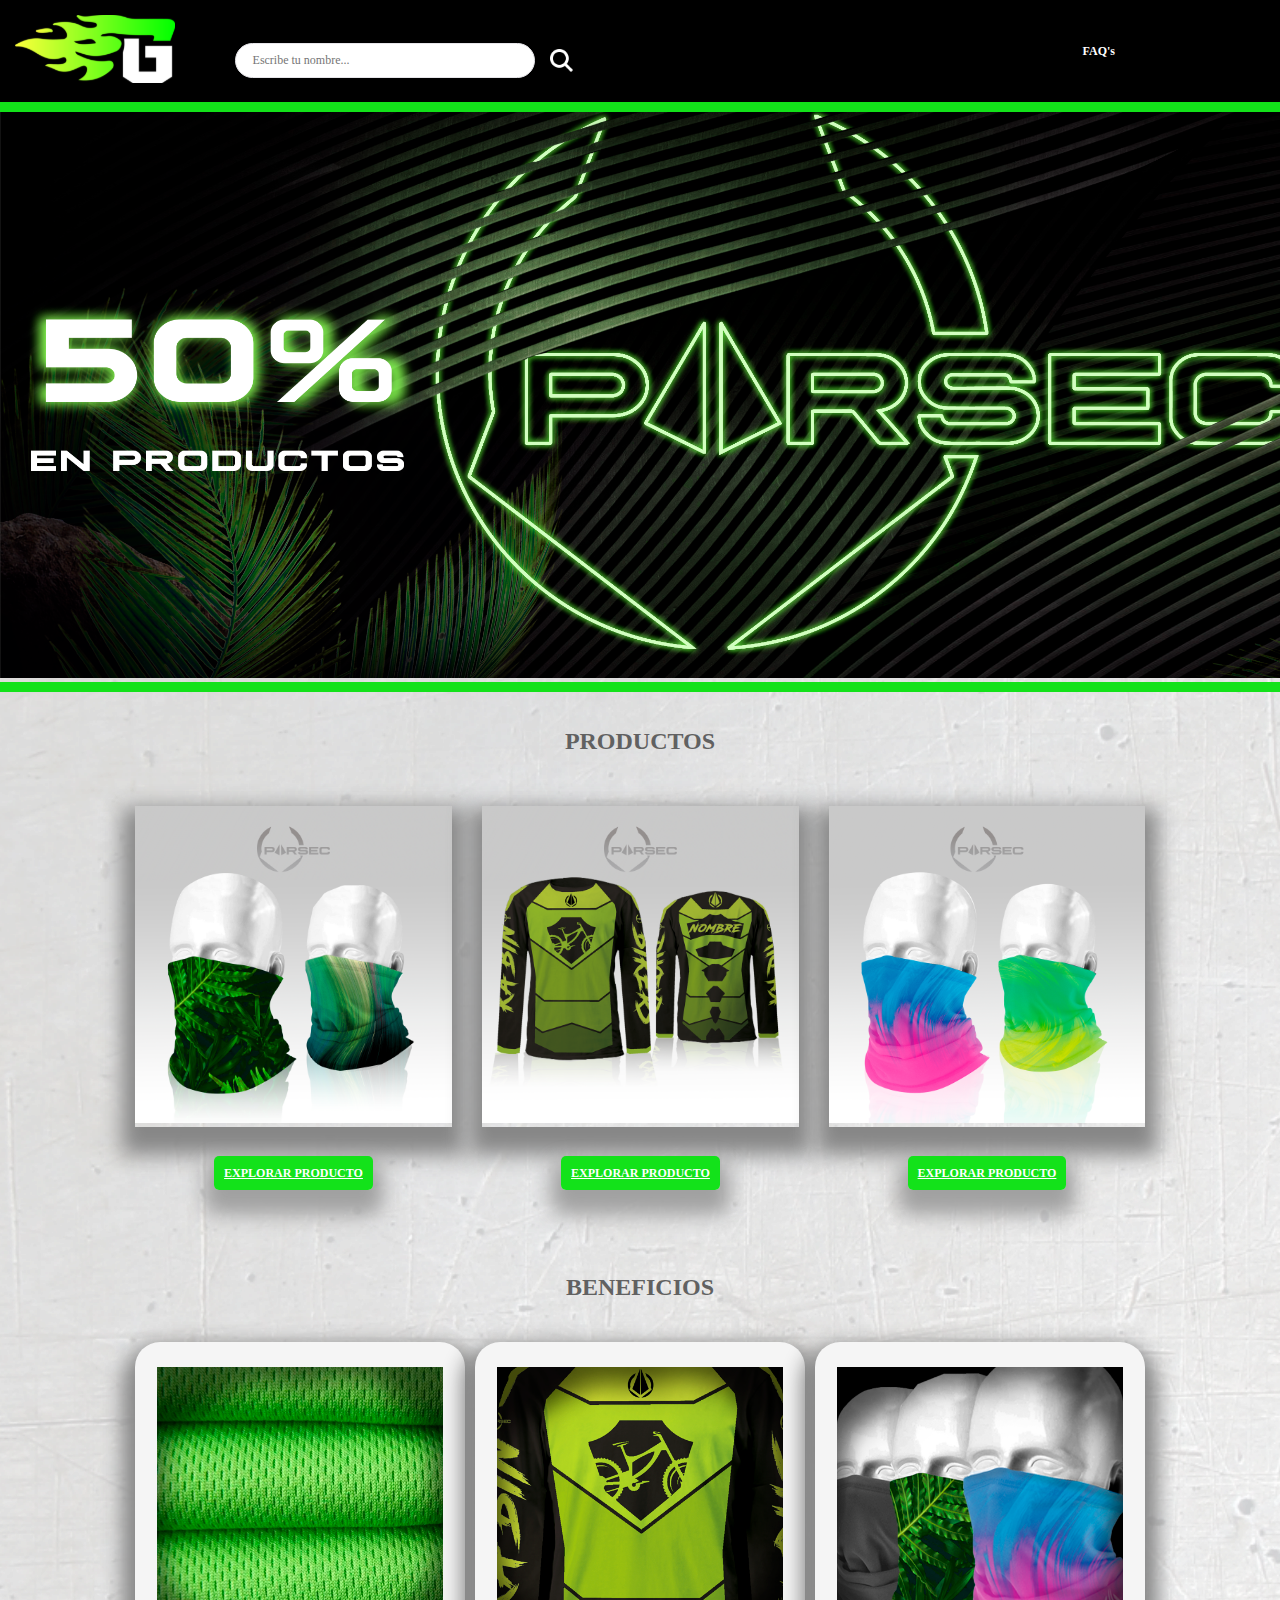
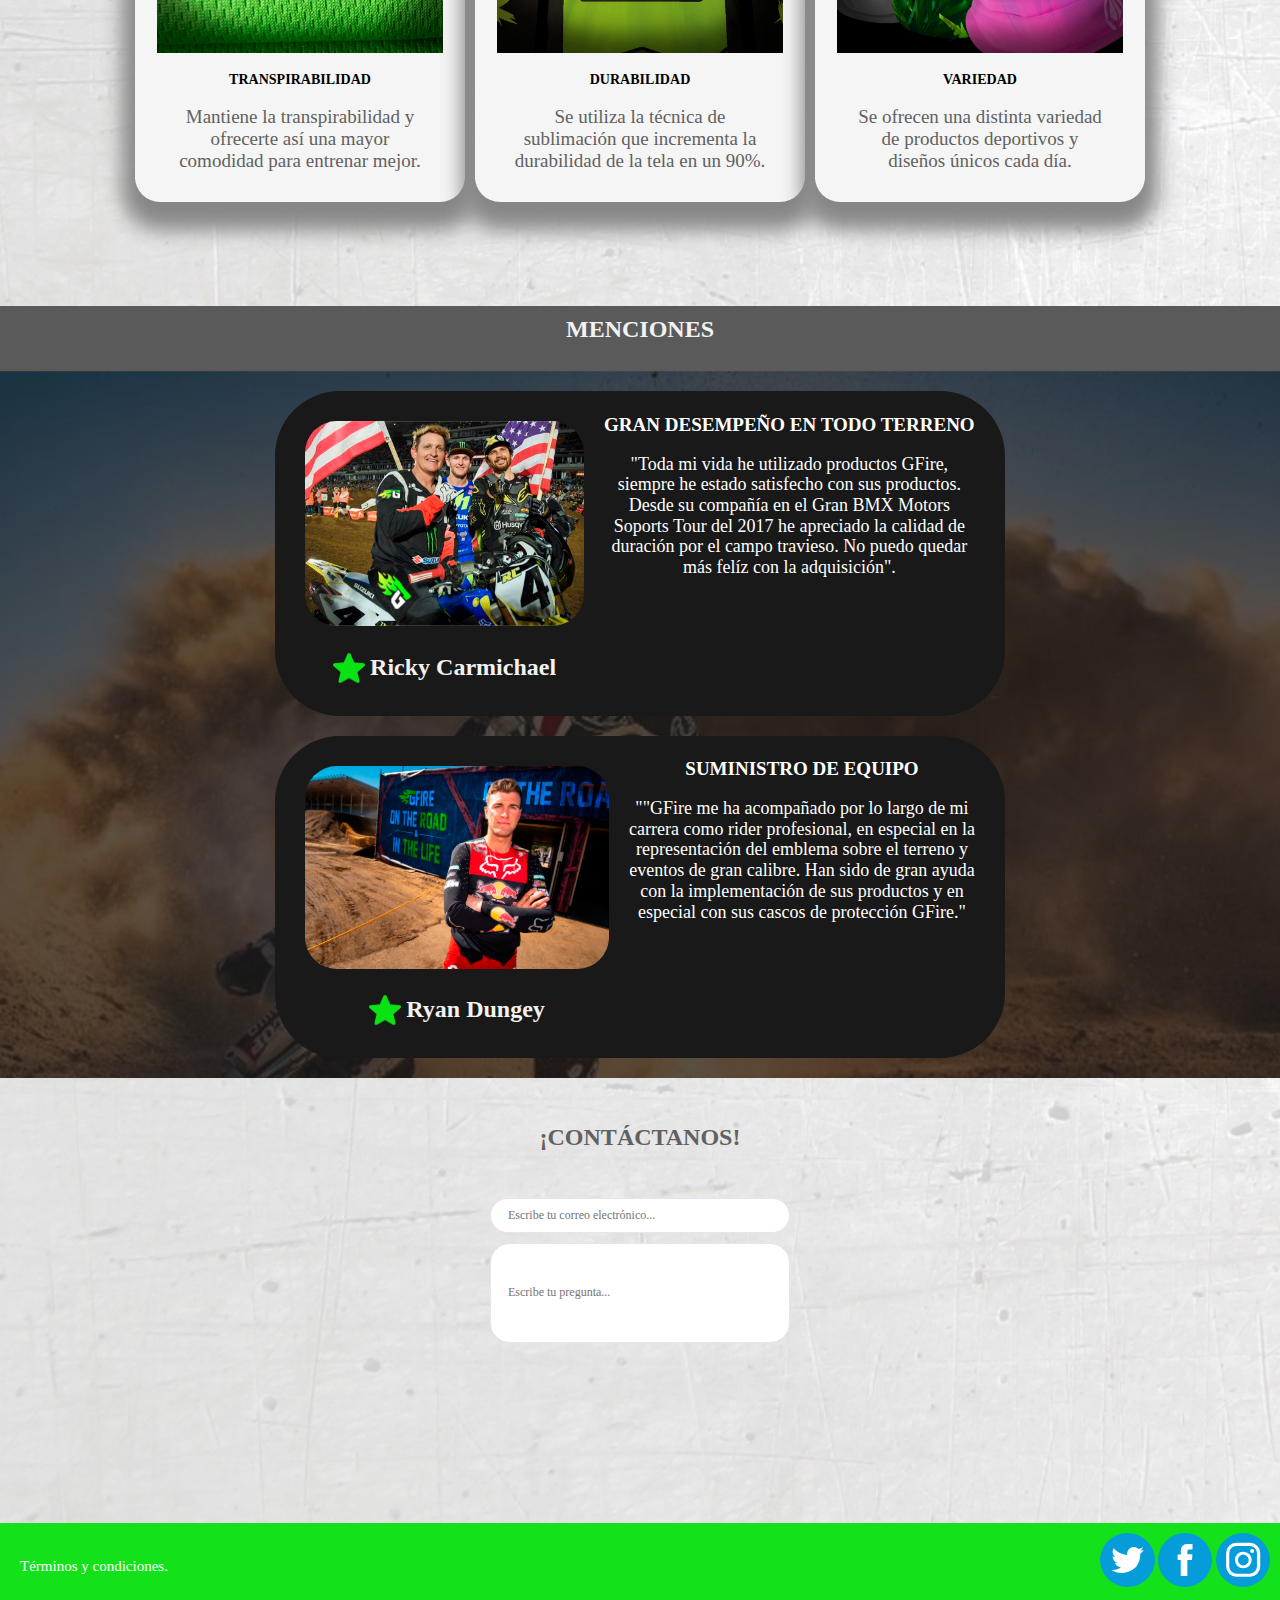
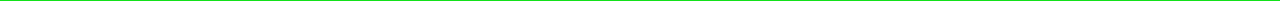
<file: index.html>
<!DOCTYPE html>
<html lang="es" dir="ltr">
  <head>
    <meta charset="utf-8">
    <title>GFIRE</title>
    <link rel="stylesheet" type="text/css" href="css/estiloss.css">
    <link rel="stylesheet" type="text/css" href="css/mobilee.css">
    <link rel="stylesheet" type="text/css" href="css/normalize.css">
    <link rel="stylesheet" type="text/css" href="css/animationn.css">

  </head>
  <body>
    <!-- Aquí va a comenzar nav bar 1 --->
    <nav class="nav1 fadeInDown">
      <div class="img_brand">
        <img src="images/ic_logo.svg" alt="">
      </div>
        <div class="nav_options">
            <input type="text" placeholder="     Escribe tu nombre..." name=nombre class="datas">
            <img class="buscador" src="images/ic_search.svg" alt="">
        <ul>
          <li><a href="faqs.html">FAQ's</a></li>


        </ul>
        </div>
      </nav>
<!-- Aquí acaba el nav bar 1 -->

<!-- Aquí va a comenzar nav bar 2 -->
    <nav class="nav2">
    </nav>
<!-- Aquí acaba nav bar 2 -->
    <div class="portada">
      <img src="images/ic_parsec.svg" alt="">
    </div>
    <!-- Aquí va a comenzar nav bar 3 -->

    <nav class="nav4">
    </nav>
    <!-- Aquí acaba nav bar 3 -->



    <div class="main_section fadeInDown">
      <h1 class="titulo_">PRODUCTOS</h1>
    </div>

    <div class= "products fadeInUp">

    <div class ="product">
      <div class="content">
        <div class="img_content">
          <img src="images/ic_producto1.svg" alt="">
        </div>
        <br>
        <br>
        <p><a href="productos3.html" class="main_button"> EXPLORAR PRODUCTO </a></p>
      </div>
    </div>

    <div class ="product">
      <div class="content">
        <div class="img_content">
          <img src="images/ic_producto3.svg" alt="">
        </div>
        <br>
        <br>
        <p><a href="productos2.html" class="main_button"> EXPLORAR PRODUCTO </a></p>
      </div>
    </div>

    <div class ="product">
      <div class="content">
        <div class="img_content">
          <img src="images/ic_producto2.svg" alt="">
        </div>
        <br>
        <br>
        <p><a href="productos.html" class="main_button"> EXPLORAR PRODUCTO </a></p>
      </div>
    </div>

    </div>

    <!-- Aquí inician los beneficios -->

    <div class="main_sectionb fadeInDown">
      <h1 class="titulo_">BENEFICIOS</h1>
    </div>

    <div class= "beneficios">

        <div class="beneficio1 zoom">
          <div class="img_contbene">
            <img src="images/ic_beneficio1.svg" alt="">
          </div>
            <div>
              <h3 class = "bene_titulo"> TRANSPIRABILIDAD </h3>
              <p class="text_beneficio">Mantiene la transpirabilidad y
              <br>ofrecerte así una mayor
              <br>comodidad para entrenar mejor.
              </p>
            </div>
          </div>

          <div class="beneficio2 zoom">
            <div class="img_contbene">
              <img src="images/ic_beneficio2.svg" alt="">
                <h3 class = "bene_titulo"> DURABILIDAD </h3>
                <p class="text_beneficio"> Se utiliza la técnica de
                <br>sublimación que incrementa la
                <br>durabilidad de la tela en un 90%.
                </p>
            </div>
          </div>

            <div class="beneficio3 zoom">
              <div class="img_contbene">

                <img src="images/ic_beneficio3.svg" alt="">
                  <h3 class = "bene_titulo"> VARIEDAD </h3>
                  <p class="text_beneficio">Se ofrecen una distinta variedad
                  <br>de productos deportivos y
                  <br>diseños únicos cada día.

                  </p>
                </div>
              </div>
      </div>

      <!-- Fin de beneficios -->


      <!-- Inicio de Menciones -->

      <br>
      <br>
      <br>
      <br>
      <br>
      <br>
      <nav class="nav3">
        <h1 class="titulo_M">MENCIONES</h1>
      </nav>

      <div class= "menciones">

          <div class="mencion zoom">
            <div class="img_contmen">
              <img src="images/ic_mencion1.svg" alt="">
              <div class="nombre_mencion">
                <img src="images/ic_gstar.svg" alt="">
                <h3 class = "men_titulo"> Ricky Carmichael </h3>
              </div>
            </div>
              <div>
                <h1 class="titulo_mencion">GRAN DESEMPEÑO EN TODO TERRENO</h1>
                <p class="desc_mencion">"Toda mi vida he utilizado productos GFire,
                  <br>siempre he estado satisfecho con sus productos.
                  <br>Desde su compañía en el Gran BMX Motors
                  <br>Soports Tour del 2017 he apreciado la calidad de
                  <br>duración por el campo travieso. No puedo quedar
                  <br>más felíz con la adquisición". </p>
              </div>
          </div>

          <div class="mencion zoom">
            <div class="img_contmen">
              <img src="images/ic_mencion2.svg" alt="">
              <div class="nombre_mencion">
                <img src="images/ic_gstar.svg" alt="">
                <h3 class = "men_titulo"> Ryan Dungey </h3>
              </div>
            </div>
              <div>
                <h1 class="titulo_mencion">SUMINISTRO DE EQUIPO</h1>
                <p class="desc_mencion">""GFire me ha acompañado por lo largo de mi
                <br>carrera como rider profesional, en especial en la
                <br>representación del emblema sobre el terreno y
                <br>eventos de gran calibre. Han sido de gran ayuda
                <br>con la implementación de sus productos y en
                <br>especial con sus cascos de protección GFire." </p>
              </div>
          </div>

        </div>

        <div class= "form_options">

            <div class="contacto1">
              <div class="formulario1">
                <h1 class="titulo_">¡CONTÁCTANOS!</h1>
                <input type="text" placeholder="     Escribe tu correo electrónico..." name=nombre class="datass">
              </div>
                <div class="formulario2">
                  <input type="text" placeholder="     Escribe tu pregunta..." name=nombre class="datasss">
                </div>
              </div>
        </div>


      <footer class="futer">
        <div class="option">Términos y condiciones.</div>
          <div class="logos">

        <a href="http://www.twitter.com"><img src="images/ic_twitter.svg" alt=""></a>
        <a href="http://www.facebook.com/Grupo-Parsec-411085966094349/"><img src="images/ic_facebook.svg" alt=""></a>
        <a href="http://www.instagram.com/parsec.mid/"><img src="images/ic_instagram.svg" alt=""></a>
        </div>
      </footer>



  </body>
</html>
</file>
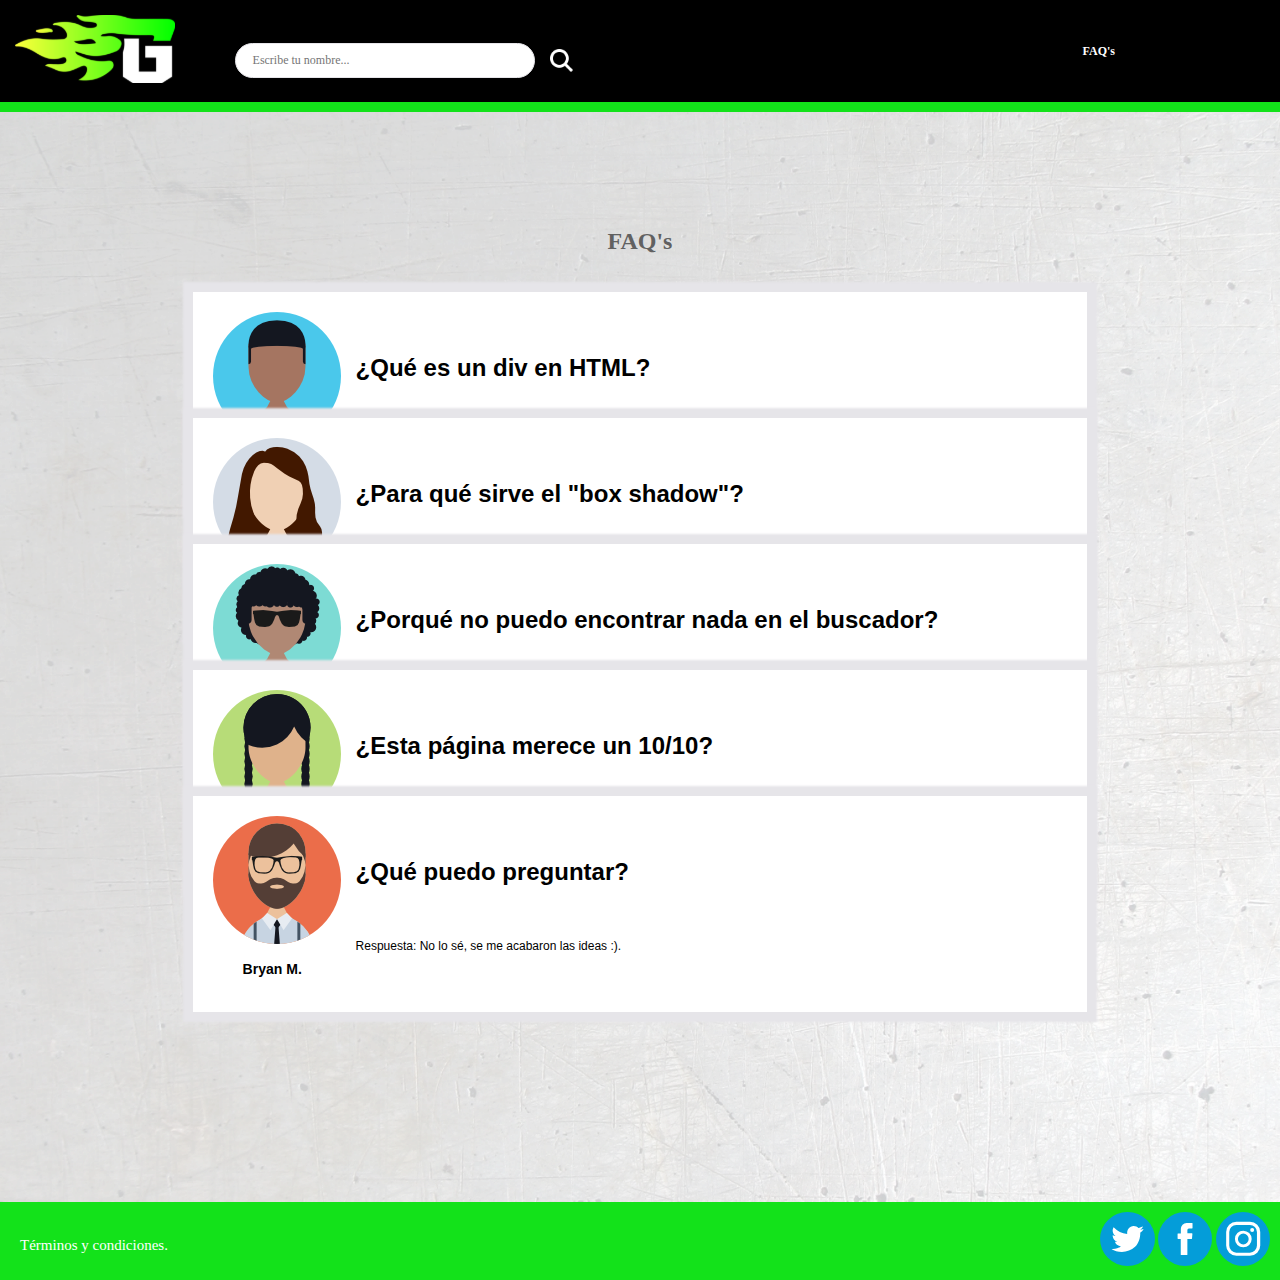
<file: faqs.html>
<!DOCTYPE html>
<html lang="es" dir="ltr">
  <head>
    <meta charset="utf-8">
    <title>GFIRE</title>
    <link rel="stylesheet" type="text/css" href="css/estiloss.css">
    <link rel="stylesheet" type="text/css" href="css/mobilee.css">
    <link rel="stylesheet" type="text/css" href="css/normalize.css">
    <link rel="stylesheet" type="text/css" href="css/animationn.css">

  </head>
  <body>
    <!-- Aquí va a comenzar nav bar 1 --->
    <nav class="nav1">
      <div class="img_brand">
        <a href="index.html"><img src="images/ic_logo.svg" alt=""></a>
      </div>
        <div class="nav_options">
            <input type="text" placeholder="     Escribe tu nombre..." name=nombre class="datas">
            <img class="buscador" src="images/ic_search.svg" alt="">
        <ul>
          <li><a href="faqs.html">FAQ's</a></li>


        </ul>
        </div>
      </nav>
<!-- Aquí acaba el nav bar 1 -->

<!-- Aquí va a comenzar nav bar 2 -->
    <nav class="nav2">
    </nav>
    <!-- Aquí acaba nav bar 2 -->



    <div class="main_sectionf fadeInDown">
            <h1 class="titulo_">FAQ's</h1>
          </div>

          <div class= "faqsG fadeInUp">

          <div class ="pregunta1 zoom">
            <div class="user_img">
              <img src="images/cris.png" alt="">
              <h3 class="User_Name">Cristian A.</h3>
            </div>
              <div class="PreText1">
                <h1>¿Qué es un div en HTML?</h1>
                <p>Respuesta: Sirve para crear secciones o agrupar contenidos.</p>
              </div>
          </div>

          <div class ="pregunta1 zoom">
            <div class="user_img">
              <img src="images/vane.png" alt="">
              <h3 class="User_Name">Vanessa G.</h3>
            </div>
              <div class="PreText1">
                <h1>¿Para qué sirve el "box shadow"?</h1>
                <p>Respuesta: Añade efectos de sombra alrededor del marco de un elemento.
                  Se pueden definir múltiples efectos separados por comas.</p>
              </div>
          </div>

          <div class ="pregunta1 zoom">
            <div class="user_img">
              <img src="images/rioja.png" alt="">
              <h3 class="User_Name">Fernando R.</h3>
            </div>
              <div class="PreText1">
                <h1>¿Porqué no puedo encontrar nada en el buscador?</h1>
                <p>Porque lo que estás viendo es un simple input vacío.</p>
              </div>
          </div>

          <div class ="pregunta1 zoom">
            <div class="user_img">
              <img src="images/gime.png" alt="">
              <h3 class="User_Name">Gimena A.</h3>
            </div>
              <div class="PreText1">
                <h1>¿Esta página merece un 10/10?</h1>
                <p>Respuesta: ¡Claro que sí!</p>
              </div>
          </div>

          <div class ="pregunta1 zoom">
            <div class="user_img">
              <img src="images/brian.png" alt="">
              <h3 class="User_Name">Bryan M.</h3>
            </div>
              <div class="PreText1">
                <h1>¿Qué puedo preguntar?</h1>
                <p>Respuesta: No lo sé, se me acabaron las ideas :).</p>
              </div>
          </div>

        </div>




    <footer class="futer">
      <div class="option">Términos y condiciones.</div>
        <div class="logos">

      <a href="http://www.twitter.com"><img src="images/ic_twitter.svg" alt=""></a>
      <a href="http://www.facebook.com/Grupo-Parsec-411085966094349/"><img src="images/ic_facebook.svg" alt=""></a>
      <a href="http://www.instagram.com/parsec.mid/"><img src="images/ic_instagram.svg" alt=""></a>
      </div>
    </footer>



</body>
</html>
</file>
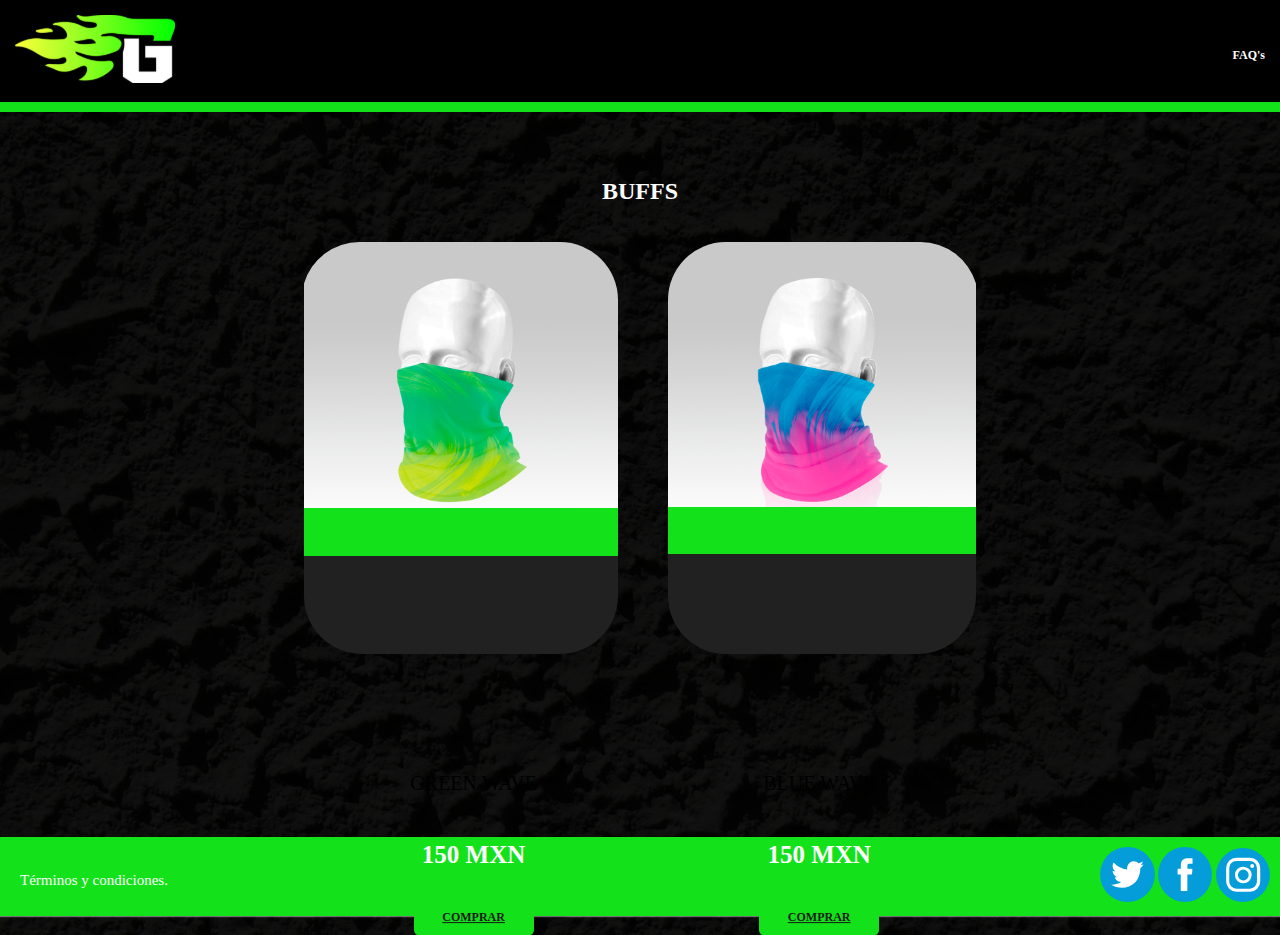
<file: productos.html>
<!DOCTYPE html>
<html lang="es" dir="ltr">
  <head>
    <meta charset="utf-8">
    <title>GFIRE</title>
    <link rel="stylesheet" type="text/css" href="css/mobilee.css">
    <link rel="stylesheet" type="text/css" href="css/normalize.css">
    <link rel="stylesheet" type="text/css" href="css/animationn.css">
    <link rel="stylesheet" type="text/css" href="css/estilospr.css">

  </head>
  <body>
    <!-- Aquí va a comenzar nav bar 1 --->
    <nav class="nav1 fadeInDown">
      <div class="img_brand">
        <a href="index.html"><img src="images/ic_logo.svg" alt=""></a>
      </div>
        <div class="nav_options">

        <ul>
          <li><a href="faqs.html">FAQ's</a></li>


        </ul>
        </div>
      </nav>
<!-- Aquí acaba el nav bar 1 -->

<!-- Aquí va a comenzar nav bar 2 -->
    <nav class="nav2">
    </nav>
<!-- Aquí acaba nav bar 2 -->

<div class="main_sectionb fadeInDown">
  <h1 class="titulo_">BUFFS</h1>
</div>

<div class= "buffs_">

    <div class="buff1">


        <div class="img_"><img src="images/ic_buff1.svg" alt=""></div>
        <div class="centered_name1"> GREEN WAVE </div>
        <div class="centered_price1"> 150 MXN </div>
        <div class="main_button1"> <a href="venta.html" target="-blank">COMPRAR</a></div>

    </div>

      <div class="buff1">

        <img src="images/ic_buff2.svg" alt="">
        <div class="centered_name2"> BLUE WAVE </div>
        <div class="centered_price2"> 150 MXN </div>
        <div class="main_button2"> <a href="venta2.html" target="-blank" >COMPRAR</a></div>

      </div>
  </div>

<!-- Aquí inicia el <footer> -->
<footer class="futer">
  <div class="option">Términos y condiciones.</div>
    <div class="logos">

  <a href="http://www.twitter.com"><img src="images/ic_twitter.svg" alt=""></a>
  <a href="http://www.facebook.com"><img src="images/ic_facebook.svg" alt=""></a>
  <a href="http://www.instagram.com"><img src="images/ic_instagram.svg" alt=""></a>
  </div>
</footer>
<!-- Aquí acaba el <footer> -->


</body>
</html>
</file>
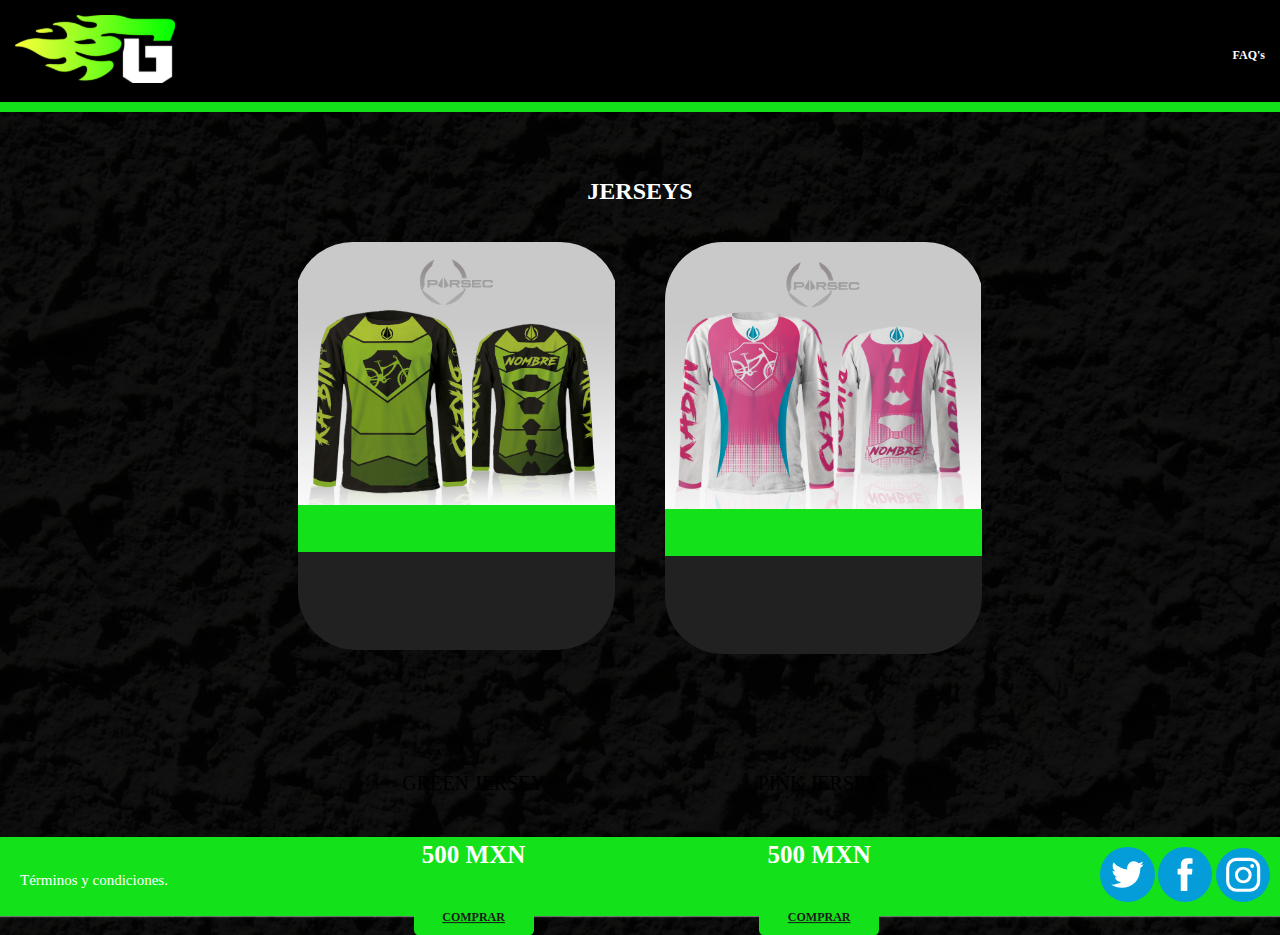
<file: productos2.html>
<!DOCTYPE html>
<html lang="es" dir="ltr">
  <head>
    <meta charset="utf-8">
    <title>GFIRE</title>
    <link rel="stylesheet" type="text/css" href="css/mobilee.css">
    <link rel="stylesheet" type="text/css" href="css/normalize.css">
    <link rel="stylesheet" type="text/css" href="css/animationn.css">
    <link rel="stylesheet" type="text/css" href="css/estilospr.css">

  </head>
  <body>
    <!-- Aquí va a comenzar nav bar 1 --->
    <nav class="nav1 fadeInDown">
      <div class="img_brand">
        <a href="index.html"><img src="images/ic_logo.svg" alt=""></a>
      </div>
        <div class="nav_options">

        <ul>
          <li><a href="faqs.html">FAQ's</a></li>


        </ul>
        </div>
      </nav>
<!-- Aquí acaba el nav bar 1 -->

<!-- Aquí va a comenzar nav bar 2 -->
    <nav class="nav2">
    </nav>
<!-- Aquí acaba nav bar 2 -->

<div class="main_sectionb fadeInDown">
  <h1 class="titulo_">JERSEYS</h1>
</div>

<div class= "buffs_">

    <div class="buff1">


        <div class="img_"><img src="images/ic_jersey1.svg" alt=""></div>
        <div class="centered_name1"> GREEN JERSEY </div>
        <div class="centered_price1"> 500 MXN </div>
        <div class="main_button1"> <a href="venta3.html" target="-blank">COMPRAR</a></div>

    </div>

      <div class="buff1">

        <img src="images/ic_jersey2.svg" alt="">
        <div class="centered_name2"> PINK JERSEY </div>
        <div class="centered_price2"> 500 MXN </div>
        <div class="main_button2"> <a href="venta4.html" target="-blank" >COMPRAR</a></div>

      </div>
  </div>

<!-- Aquí inicia el <footer> -->
<footer class="futer">
  <div class="option">Términos y condiciones.</div>
    <div class="logos">

  <a href="http://www.twitter.com"><img src="images/ic_twitter.svg" alt=""></a>
  <a href="http://www.facebook.com"><img src="images/ic_facebook.svg" alt=""></a>
  <a href="http://www.instagram.com"><img src="images/ic_instagram.svg" alt=""></a>
  </div>
</footer>
<!-- Aquí acaba el <footer> -->


</body>
</html>
</file>
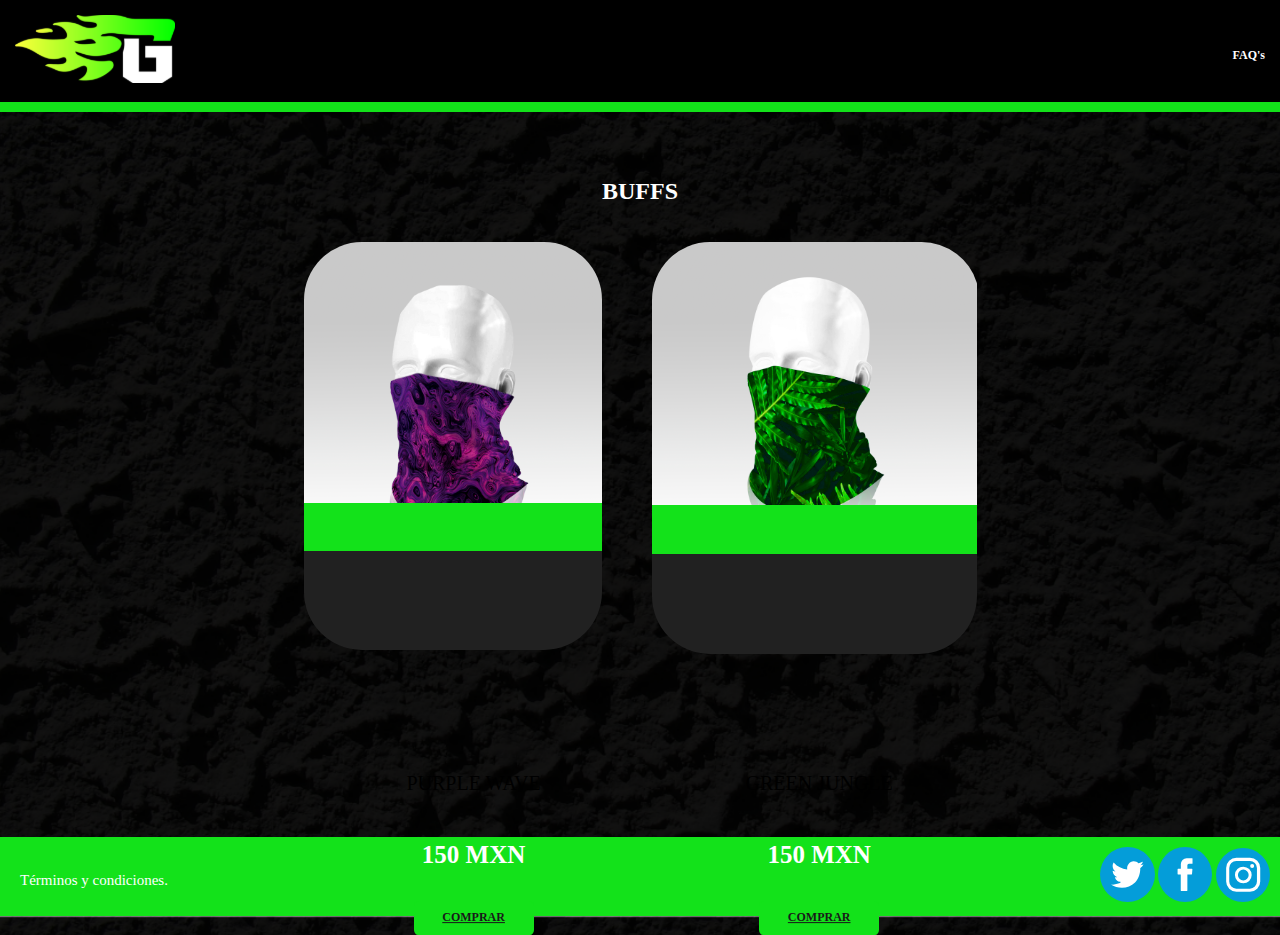
<file: productos3.html>
<!DOCTYPE html>
<html lang="es" dir="ltr">
  <head>
    <meta charset="utf-8">
    <title>GFIRE</title>
    <link rel="stylesheet" type="text/css" href="css/mobilee.css">
    <link rel="stylesheet" type="text/css" href="css/normalize.css">
    <link rel="stylesheet" type="text/css" href="css/animationn.css">
    <link rel="stylesheet" type="text/css" href="css/estilospr.css">

  </head>
  <body>
    <!-- Aquí va a comenzar nav bar 1 --->
    <nav class="nav1 fadeInDown">
      <div class="img_brand">
        <a href="index.html"><img src="images/ic_logo.svg" alt=""></a>
      </div>
        <div class="nav_options">

        <ul>
          <li><a href="faqs.html">FAQ's</a></li>


        </ul>
        </div>
      </nav>
<!-- Aquí acaba el nav bar 1 -->

<!-- Aquí va a comenzar nav bar 2 -->
    <nav class="nav2">
    </nav>
<!-- Aquí acaba nav bar 2 -->

<div class="main_sectionb fadeInDown">
  <h1 class="titulo_">BUFFS</h1>
</div>

<div class= "buffs_">

    <div class="buff1">


        <div class="img_"><img src="images/ic_buff5.svg" alt=""></div>
        <div class="centered_name1"> PURPLE WAVE </div>
        <div class="centered_price1"> 150 MXN </div>
        <div class="main_button1"> <a href="venta5.html" target="-blank">COMPRAR</a></div>

    </div>

      <div class="buff1">

        <img src="images/ic_buff6.svg" alt="">
        <div class="centered_name2"> GREEN JUNGLE </div>
        <div class="centered_price2"> 150 MXN </div>
        <div class="main_button2"> <a href="venta6.html" target="-blank" >COMPRAR</a></div>

      </div>
  </div>

<!-- Aquí inicia el <footer> -->
<footer class="futer">
  <div class="option">Términos y condiciones.</div>
    <div class="logos">

  <a href="http://www.twitter.com"><img src="images/ic_twitter.svg" alt=""></a>
  <a href="http://www.facebook.com"><img src="images/ic_facebook.svg" alt=""></a>
  <a href="http://www.instagram.com"><img src="images/ic_instagram.svg" alt=""></a>
  </div>
</footer>
<!-- Aquí acaba el <footer> -->


</body>
</html>
</file>
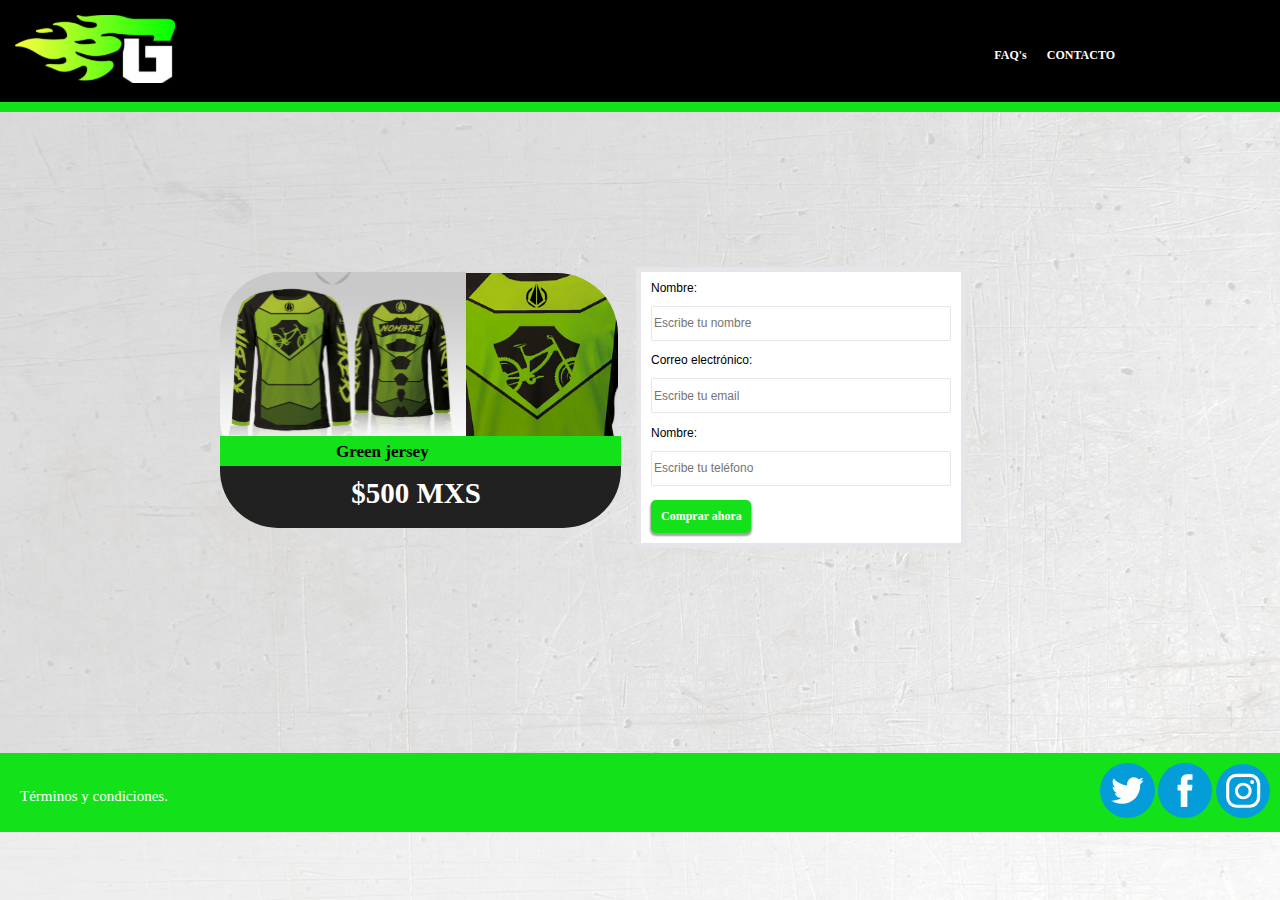
<file: venta3.html>
<!DOCTYPE html>
<html lang="es" dir="ltr">
  <head>
    <meta charset="utf-8">
    <title>GFIRE</title>
    <link rel="stylesheet" type="text/css" href="css/mobilee.css">
    <link rel="stylesheet" type="text/css" href="css/normalize.css">
    <link rel="stylesheet" type="text/css" href="css/animationn.css">
    <link rel="stylesheet" type="text/css" href="css/estiloss.css">
    <link rel="stylesheet" type="text/css" href="css/grid.css">

  </head>
  <body>
    <!-- Aquí va a comenzar nav bar 1 --->
    <nav class="nav1">
      <div class="img_brand">
        <a href="file:///C:/Users/ernes/Desktop/Examen/index.html"><img src="images/ic_logo.svg" alt=""></a>
      </div>
        <div class="nav_options">

        <ul>
          <li><a href="file:///C:/Users/ernes/Desktop/Examen/faqs.html">FAQ's</a></li>
          <li><a href="file:///C:/Users/ernes/Desktop/CLASE3/FAQS.html">CONTACTO</a></li>

        </ul>
        </div>
      </nav>
<!-- Aquí acaba el nav bar 1 -->
<!-- Aquí va a comenzar nav bar 2 -->
    <nav class="nav2">
    </nav>
<!-- Aquí acaba nav bar 2 -->

<div class= "container">
  <div class="row">
    <div class="col-12">

        <div class="modulo">
          <div class="modulo_pago_images">
            <img src= "images/ic_venta3.svg" alt="">
          </div>
          </div>

      </div>
      <div class="col-08">
        <div class=modulo_pago>
          <form action="https://www.paypal.com/cgi-bin/webscr?cmd=_s-xclick&hosted_button_id=BX8ZCGMKMDL4W"method="post">
            <label for="name">Nombre:</label>
            <br>
            <input type="text" placeholder="Escribe tu nombre" name=nombre class="data">
            <br>
            <br>
            <label for="email">Correo electrónico:</label>
            <br>
            <input type="email" placeholder="Escribe tu email" name=email class="data">
            <br>
            <br>
            <label for="phonenumber">Nombre:</label>
            <br>
            <input type="phonenumber" placeholder="Escribe tu teléfono" name=phonenumber class="data">
            <br>
            <br>
            <input type="submit" name="submit" value="Comprar ahora" class="main_button1">
        </div>
      </div>

    </div>

  </div>



<!-- Aquí inicia el <footer> -->
<footer class="futer">
  <div class="option">Términos y condiciones.</div>
    <div class="logos">

  <a href="http://www.twitter.com"><img src="images/ic_twitter.svg" alt=""></a>
  <a href="http://www.facebook.com"><img src="images/ic_facebook.svg" alt=""></a>
  <a href="http://www.instagram.com"><img src="images/ic_instagram.svg" alt=""></a>
  </div>
</footer>
<!-- Aquí acaba el <footer> -->


</body>
</html>
</file>
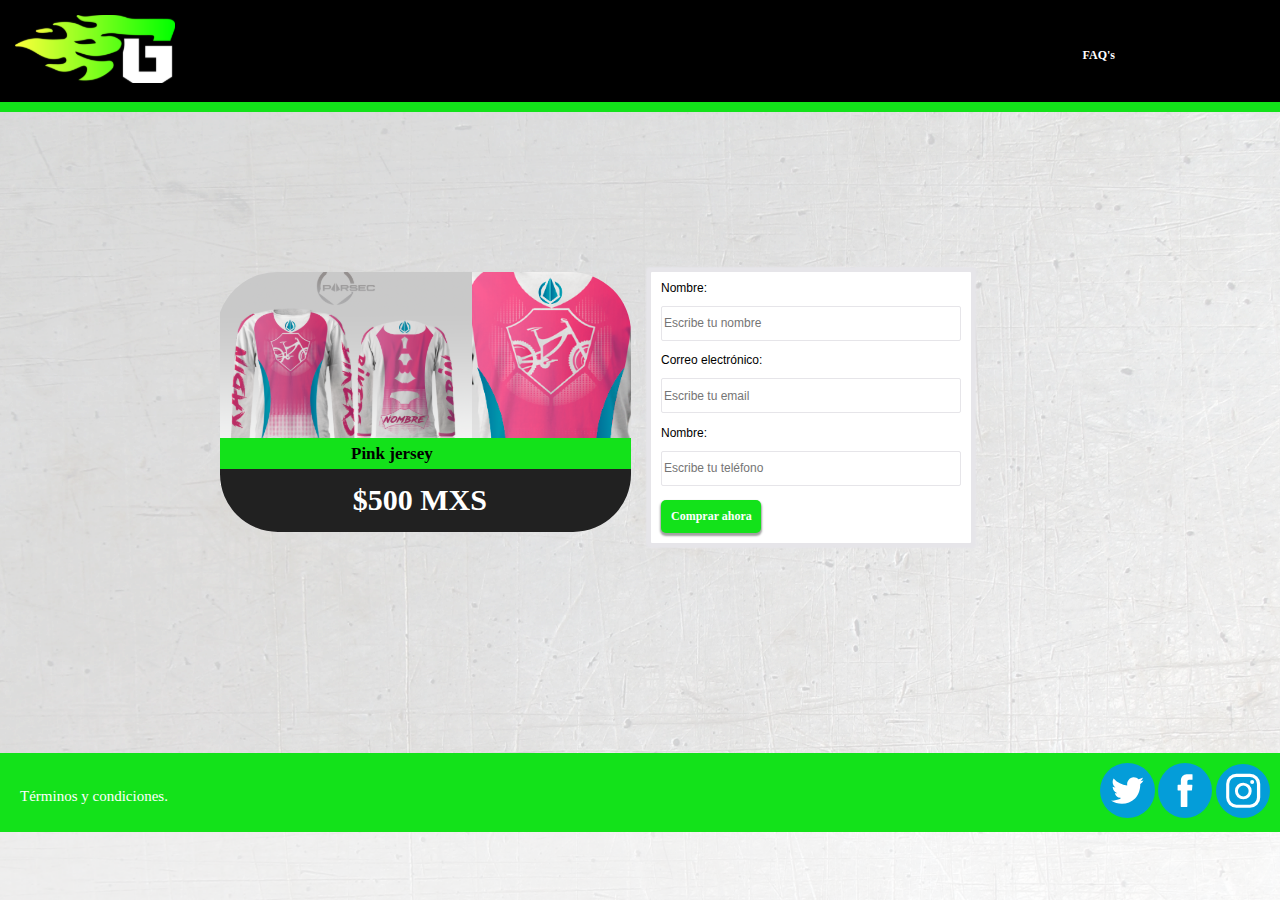
<file: venta4.html>
<!DOCTYPE html>
<html lang="es" dir="ltr">
  <head>
    <meta charset="utf-8">
    <title>GFIRE</title>
    <link rel="stylesheet" type="text/css" href="css/mobilee.css">
    <link rel="stylesheet" type="text/css" href="css/normalize.css">
    <link rel="stylesheet" type="text/css" href="css/animationn.css">
    <link rel="stylesheet" type="text/css" href="css/estiloss.css">
    <link rel="stylesheet" type="text/css" href="css/grid.css">

  </head>
  <body>
    <!-- Aquí va a comenzar nav bar 1 --->
    <nav class="nav1">
      <div class="img_brand">
        <a href="index.html"><img src="images/ic_logo.svg" alt=""></a>
      </div>
        <div class="nav_options">

        <ul>
          <li><a href="faqs.html">FAQ's</a></li>
          

        </ul>
        </div>
      </nav>
<!-- Aquí acaba el nav bar 1 -->
<!-- Aquí va a comenzar nav bar 2 -->
    <nav class="nav2">
    </nav>
<!-- Aquí acaba nav bar 2 -->

<div class= "container">
  <div class="row">
    <div class="col-12">

        <div class="modulo">
          <div class="modulo_pago_images">
            <img src= "images/ic_venta4.svg" alt="">
          </div>
          </div>

      </div>
      <div class="col-08">
        <div class=modulo_pago>
          <form action="https://www.paypal.com/cgi-bin/webscr?cmd=_s-xclick&hosted_button_id=6BEPJXH9SWSKL"method="post">
            <label for="name">Nombre:</label>
            <br>
            <input type="text" placeholder="Escribe tu nombre" name=nombre class="data">
            <br>
            <br>
            <label for="email">Correo electrónico:</label>
            <br>
            <input type="email" placeholder="Escribe tu email" name=email class="data">
            <br>
            <br>
            <label for="phonenumber">Nombre:</label>
            <br>
            <input type="phonenumber" placeholder="Escribe tu teléfono" name=phonenumber class="data">
            <br>
            <br>
            <input type="submit" name="submit" value="Comprar ahora" class="main_button1">
        </div>
      </div>

    </div>

  </div>



<!-- Aquí inicia el <footer> -->
<footer class="futer">
  <div class="option">Términos y condiciones.</div>
    <div class="logos">

  <a href="http://www.twitter.com"><img src="images/ic_twitter.svg" alt=""></a>
  <a href="http://www.facebook.com"><img src="images/ic_facebook.svg" alt=""></a>
  <a href="http://www.instagram.com"><img src="images/ic_instagram.svg" alt=""></a>
  </div>
</footer>
<!-- Aquí acaba el <footer> -->


</body>
</html>
</file>
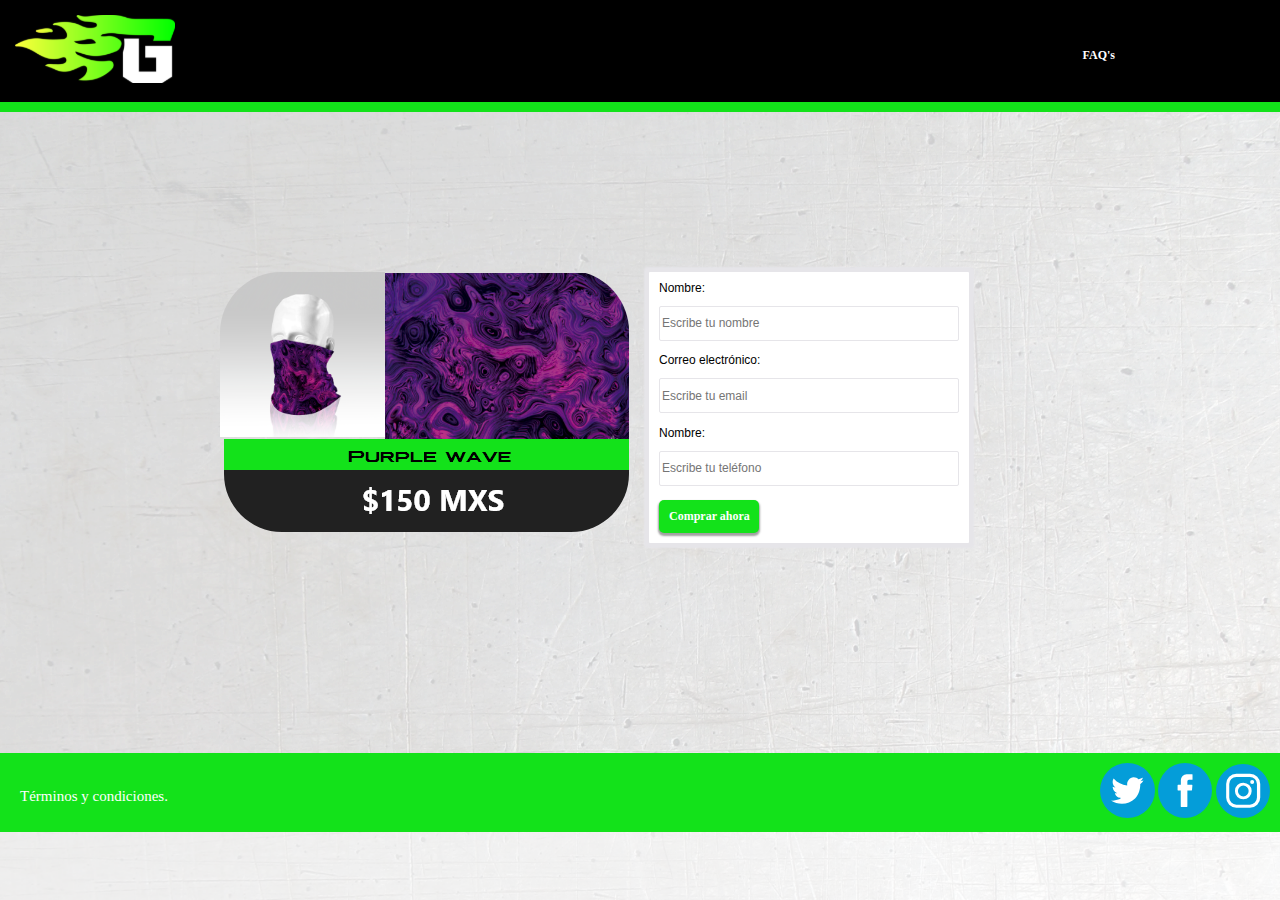
<file: venta5.html>
<!DOCTYPE html>
<html lang="es" dir="ltr">
  <head>
    <meta charset="utf-8">
    <title>GFIRE</title>
    <link rel="stylesheet" type="text/css" href="css/mobilee.css">
    <link rel="stylesheet" type="text/css" href="css/normalize.css">
    <link rel="stylesheet" type="text/css" href="css/animationn.css">
    <link rel="stylesheet" type="text/css" href="css/estiloss.css">
    <link rel="stylesheet" type="text/css" href="css/grid.css">

  </head>
  <body>
    <!-- Aquí va a comenzar nav bar 1 --->
    <nav class="nav1">
      <div class="img_brand">
        <a href="index.html"><img src="images/ic_logo.svg" alt=""></a>
      </div>
        <div class="nav_options">

        <ul>
          <li><a href="faqs.html">FAQ's</a></li>


        </ul>
        </div>
      </nav>
<!-- Aquí acaba el nav bar 1 -->
<!-- Aquí va a comenzar nav bar 2 -->
    <nav class="nav2">
    </nav>
<!-- Aquí acaba nav bar 2 -->

<div class= "container">
  <div class="row">
    <div class="col-12">

        <div class="modulo">
          <div class="modulo_pago_images">
            <img src= "images/v5.png" alt="">
          </div>
          </div>

      </div>
      <div class="col-08">
        <div class=modulo_pago>
          <form action="https://www.paypal.com/cgi-bin/webscr?cmd=_s-xclick&hosted_button_id=Y8RNMYYNKHB52"method="post">
            <label for="name">Nombre:</label>
            <br>
            <input type="text" placeholder="Escribe tu nombre" name=nombre class="data">
            <br>
            <br>
            <label for="email">Correo electrónico:</label>
            <br>
            <input type="email" placeholder="Escribe tu email" name=email class="data">
            <br>
            <br>
            <label for="phonenumber">Nombre:</label>
            <br>
            <input type="phonenumber" placeholder="Escribe tu teléfono" name=phonenumber class="data">
            <br>
            <br>
            <input type="submit" name="submit" value="Comprar ahora" class="main_button1">
        </div>
      </div>

    </div>

  </div>



<!-- Aquí inicia el <footer> -->
<footer class="futer">
  <div class="option">Términos y condiciones.</div>
    <div class="logos">

  <a href="http://www.twitter.com"><img src="images/ic_twitter.svg" alt=""></a>
  <a href="http://www.facebook.com"><img src="images/ic_facebook.svg" alt=""></a>
  <a href="http://www.instagram.com"><img src="images/ic_instagram.svg" alt=""></a>
  </div>
</footer>
<!-- Aquí acaba el <footer> -->


</body>
</html>
</file>
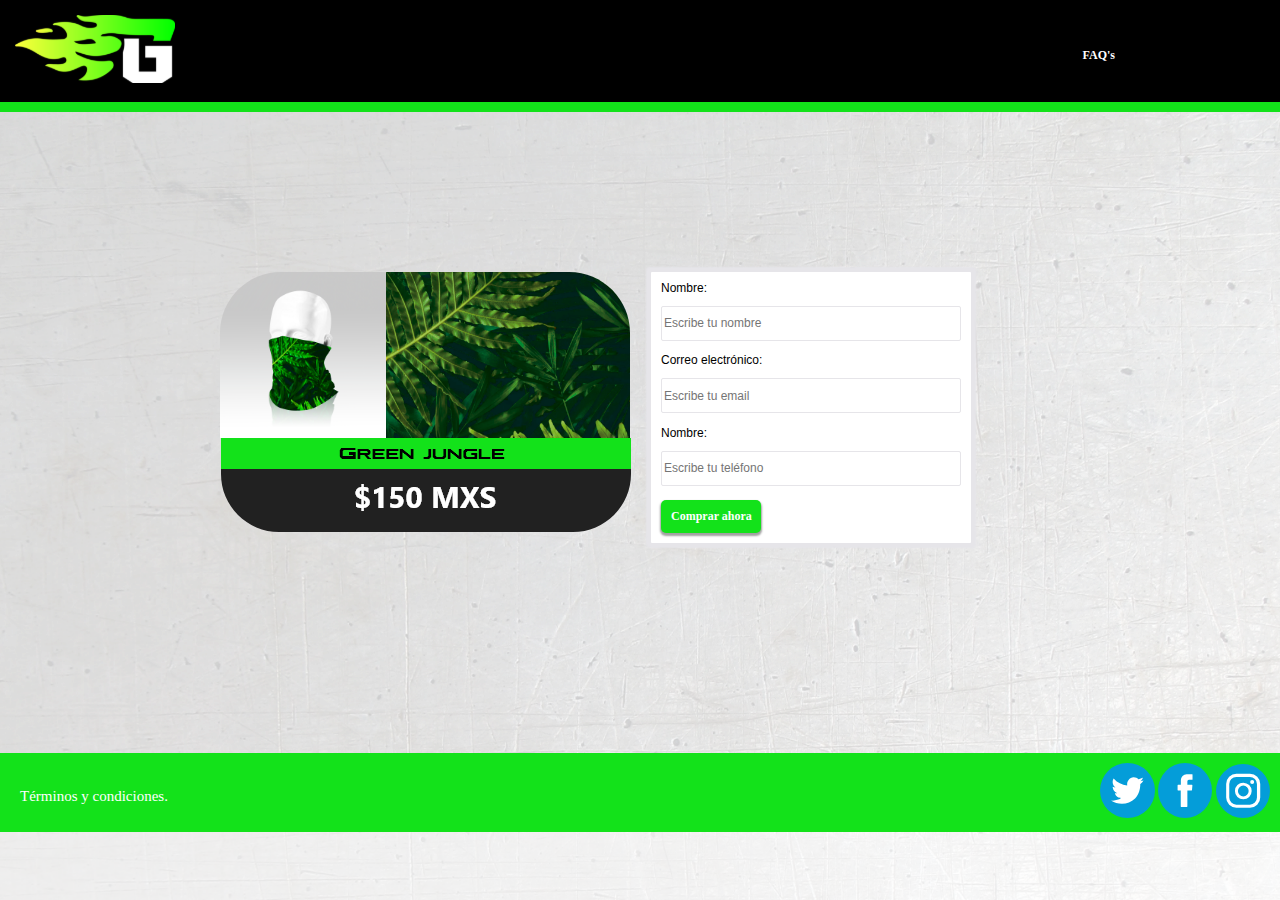
<file: venta6.html>
<!DOCTYPE html>
<html lang="es" dir="ltr">
  <head>
    <meta charset="utf-8">
    <title>GFIRE</title>
    <link rel="stylesheet" type="text/css" href="css/mobilee.css">
    <link rel="stylesheet" type="text/css" href="css/normalize.css">
    <link rel="stylesheet" type="text/css" href="css/animationn.css">
    <link rel="stylesheet" type="text/css" href="css/estiloss.css">
    <link rel="stylesheet" type="text/css" href="css/grid.css">

  </head>
  <body>
    <!-- Aquí va a comenzar nav bar 1 --->
    <nav class="nav1">
      <div class="img_brand">
        <a href="index.html"><img src="images/ic_logo.svg" alt=""></a>
      </div>
        <div class="nav_options">

        <ul>
          <li><a href="faqs.html">FAQ's</a></li>
          

        </ul>
        </div>
      </nav>
<!-- Aquí acaba el nav bar 1 -->
<!-- Aquí va a comenzar nav bar 2 -->
    <nav class="nav2">
    </nav>
<!-- Aquí acaba nav bar 2 -->

<div class= "container">
  <div class="row">
    <div class="col-12">

        <div class="modulo">
          <div class="modulo_pago_images">
            <img src= "images/v6.png" alt="">
          </div>
          </div>

      </div>
      <div class="col-08">
        <div class=modulo_pago>
          <form action="https://www.paypal.com/cgi-bin/webscr?cmd=_s-xclick&hosted_button_id=WWFJFYNBJH4DS"method="post">
            <label for="name">Nombre:</label>
            <br>
            <input type="text" placeholder="Escribe tu nombre" name=nombre class="data">
            <br>
            <br>
            <label for="email">Correo electrónico:</label>
            <br>
            <input type="email" placeholder="Escribe tu email" name=email class="data">
            <br>
            <br>
            <label for="phonenumber">Nombre:</label>
            <br>
            <input type="phonenumber" placeholder="Escribe tu teléfono" name=phonenumber class="data">
            <br>
            <br>
            <input type="submit" name="submit" value="Comprar ahora" class="main_button1">
        </div>
      </div>

    </div>

  </div>



<!-- Aquí inicia el <footer> -->
<footer class="futer">
  <div class="option">Términos y condiciones.</div>
    <div class="logos">

  <a href="http://www.twitter.com"><img src="images/ic_twitter.svg" alt=""></a>
  <a href="http://www.facebook.com"><img src="images/ic_facebook.svg" alt=""></a>
  <a href="http://www.instagram.com"><img src="images/ic_instagram.svg" alt=""></a>
  </div>
</footer>
<!-- Aquí acaba el <footer> -->


</body>
</html>
</file>
<file: css/estiloss.css>
html, body {
  font-family: Helvetica;
  padding: 0px;
  margin: 0px;
  font-size: 12px;
  background-image: url("../images/ic_bkg.png");
  background-size: cover;
  background-position: center top;
}


/* Aquí va a comenzar nav bar 1 */
.nav1 {
  background-color:#000000;
  display: flex;
  padding: 15px;
  color: white;
  justify-content: space-between;
  align-items: center;
}

nav ul{
  display: flex;
  /* flex sirve para crear una lista horizontal */
  }

nav li{
  padding-left:20px;
  list-style: none;
}

nav li a {
  color: white;
  text-decoration: none;
}

nav li a:hover {
  color:#13E21A;
}

.nav_options{
  font-family: Segoe UI;
  font-weight: bold;
  font-size: 12px;
  display: flex;
  padding-top: 10px;
  padding-right: 150px;

}

.datas{
  margin-top: 10px;
  width: 300px;
  height: 35px;
  border-radius: 20px;
  border: 1px solid #e6e5e9;
  box-sizing:border-box;
  display: flex;
}
  .buscador{

    justify-content:flex-end;
    padding-right: 450px;
    padding-top: 10px;
    padding-left: 15px;

  }
  /* Aquí acaba el nav bar 1 */

  /* Aquí va a comenzar nav bar 2 */
  .nav2 {
    background-color:#13E21A;
    padding: 5px;
    justify-content: space-between;
  }
  /* Aquí acaba el nav bar 2 */

  /* Aquí va a comenzar nav bar 4 */

  .nav4{
    background-color:#13E21A;
    padding: 5px;

  }
/* Aquí acaba el nav bar 4 */

  .main_section{

  }

  .titulo_{
  font-family: Plateia;
  color: #616161;
  padding: 20px;
  text-align: center;
  font-size: 24px;
  font-weight: bold;


  }

.product{

}
  .product .content {

  padding: 15px;
  text-align: center;

}

.img_content{
  box-shadow: 0px 15px 20px 13px #878787;
}

  .main_button {
  background-color:#13E21A;
  width: 100px;
  padding: 10px;
  font-size: 12px;
  font-family: Segoe UI;
  font-weight: bold;
  color: white;
  border: 0px;
  border-radius: 5px;
  box-shadow: 0px 15px 20px 10px #A1A1A1;
}
.main_button1 {
background-color:#13E21A;
width: 100px;
padding: 10px;
font-size: 12px;
font-family: Segoe UI;
font-weight: bold;
color: white;
border: 0px;
border-radius: 5px;
box-shadow: 0px 2px 2px 1px #A1A1A1;
}


  .products{
    display: flex;
    justify-content: center;

  }

  .main_sectionb{
    padding-top: 30px;

  }

  .beneficios{
    display: flex;
    justify-content: center;
  }
  .beneficio1{


  width: 330px;
  height: 460px;
  background-color: #F5F5F5;
  margin: 5px;
  border-radius: 25px;
  text-align: center;
  box-shadow: 0px 15px 20px 13px #878787;
  }

  .beneficio2{

  width: 330px;
  height: 460px;
  background-color: #F5F5F5;
  margin: 5px;
  border-radius: 25px;
  text-align: center;
  box-shadow: 0px 15px 20px 13px #878787;
  }

  .beneficio3{

  width: 330px;
  height: 460px;
  background-color: #F5F5F5;
  margin: 5px;
  border-radius: 25px;
  text-align: center;
  box-shadow: 0px 15px 20px 13px #878787;
  }

  .bene_titulo{
    font-family: Segoe UI;
    font-weight: bold;
  }

  .text_beneficio{
    font-family: Segoe UI;
    font-size: 19px;
    color: #616161;
  }
.img_contbene{
  padding-top: 25px;
}

.nav3{
background-color:#5A5A5A;

height: 65px;

justify-content: center;
}

.menciones{
  background-image: url("../images/ic_bkgmenci.svg");
  background-size: cover;
  background-position: center top;
  padding: 10px;
  display: grid;
  justify-content: center;
}

.titulo_M{
  font-family: Plateia;
  color: #F2F2F2;
  padding-top: 10px;
  text-align: center;
  font-size: 24px;
  font-weight: bold;
}

.men_titulo{
  font-family: Segoe UI;
  color: #F2F2F2;
  font-size: 24px;
  font-weight: bold;
  padding-left: 5px;
}

.nombre_mencion{
  display: flex;
  justify-content: center;
}

.mencion{
  display: flex;
  width:auto;
  height: auto;
  background-color: #191919;
  padding: 10px;
  margin: 10px;
  border-radius: 65px;
  text-align: center;

}

.img_contmen{
  padding-left: 20px;
  padding-top: 20px;
}

.titulo_mencion{
  font-family: Segoe UI;
  font-size: 19px;
  color: #FFFFFF;
  font-weight: bold;
  padding-left: 20px;
  padding-right: 20px;
}

.desc_mencion{
  font-family: Segoe UI;
  font-size: 18px;
  color: #FFFFFF;
  padding-left: 20px;
  padding-right: 20px;
}

.email_{
  font-family: Segoe UI;
  font-weight: bold;
  font-size: 12px;
  display: flex;
  padding-top: 10px;
}

.futer{
  display:flex;

  justify-content: space-between;
  font-size: 12px;
  background-color: #13E21A;
  padding: 10px;
  margin-top: 180px;
  color: white;
}



.option{
  font-family: Segoe UI;
  font-size: 15px;
  padding-top: 25px;
  padding-left: 10px;
}

.contacto1{
  justify-content: center;
}

.form_options{
  font-family: Segoe UI;
  font-weight: bold;
  font-size: 12px;
  justify-content: center;
  padding-top: 10px;

}

.formulario1{
  justify-content: center;
  text-align: center;
}
.datass{
  margin-top: 10px;
  width: 300px;
  height: 35px;
  border-radius: 20px;
  border: 1px solid #e6e5e9;
  box-sizing:border-box;
  justify-content: center;
}

.datasss{
  margin-top: 10px;
  width: 300px;
  height: 100px;
  border-radius: 20px;
  border: 1px solid #e6e5e9;
  box-sizing:border-box;
  justify-content: center;
}
.data{
  margin-top: 10px;
  width: 300px;
  height: 35px;
  border-radius: 2px;
  border: 1px solid #e6e5e9;
  box-sizing: border-box;

  /* toma de referencia el border y padding */
}

.formulario2{
  justify-content: center;
  text-align: center;
}

.modulo_pago{
  background-color: white;
  box-shadow: 0px 0 2px 5px #e6e5e9;
  padding: 10px;
  border-radius: 1px;

}

.main_sectionf {
  padding: 80px;
  text-align: center;
  font-size: 24px;
  font-weight: bold;
}

.faqsG{
  background-size: cover;
  background-position: center top;
  padding: 10px;
  display: grid;
  justify-content: center;

}
.pregunta1 {
    margin-top: -90px;
    box-shadow: 0px 0px 2px 10px #e6e5e9;
    background-color: white;
    padding-right: 30px;
    padding: 20px;
    display: flex;
  }

  .PreText1{
  display: grid;
  padding-top: 26px;
}

.user_img{
  padding-right: 15px;
  justify-content: center;
}

.User_Name{

  margin-left: 30px;
}
</file>
<file: css/mobilee.css>
@media (max-width: 768px) {
  .products {
  display: inherit;
  height: auto;
  max-height: none;
  }

  .product{
    margin-top: auto;
  }

  .main_section{
    padding: 4%;
  }

  .beneficios, .menciones{
    display: inherit;
  }
nav{
  justify-content: center;
  padding: 20px;
}


}
</file>
<file: css/animationn.css>
.zoom {
  transition: transform .2s; /* Animation */
}
.zoom:hover {
  transform: scale(1.1); /* (150% zoom - Note: if the zoom is too large, it will go outside of the viewport) */
}

#cf {
  position:relative;
  height:281px;
  width:450px;
  margin:0 auto;
}

#cf img {
  position:absolute;
  left:0;
  -webkit-transition: opacity 1s ease-in-out;
  -moz-transition: opacity 1s ease-in-out;
  -o-transition: opacity 1s ease-in-out;
  transition: opacity 1s ease-in-out;
}

#cf img.img_content:hover {
  opacity:0;
}

.fadeIn {
  animation-duration: 4s;
  animation-fill-mode: both;
  animation-name: fadeIn;
  /* de ida y regreso va a estar la animación*/
  -webkit-animation-duration: 4s;
  -webkit-animation-fill-mode: both;
  -webkit-animation-name: fadeIn;
  /* Pack que sirve para acoplar las animaiones a todos los navegadores. */
}

@keyframes fadeIn {
  from {
    opacity: 0;
  }
  to{
    opacity: 1;
  }
}

.fadeInDown {
  animation-duration: 2s;
  animation-fill-mode: both;
  animation-name: fadeInDown;
  /* de ida y regreso va a estar la animación*/
  -webkit-animation-duration: 2s;
  -webkit-animation-fill-mode: both;
  -webkit-animation-name: fadeInDown;
  /* Pack que sirve para acoplar las animaiones a todos los navegadores. */
}

@keyframes fadeInDown {
  from {
    opacity: 0;
    transform: translate3d(0,-100%,0);
    -webkit-transform: translate3d(0,-100%,0);
  }
  to{
    opacity: 1;
    transform: translate3d(0,0,0);
    -webkit-transform: translate3d(0,0,0);
  }
}

.fadeInUp {
  animation-duration: 2s;
  animation-fill-mode: both;
  animation-name: fadeInUp;
  /* de ida y regreso va a estar la animación*/
  -webkit-animation-duration: 2s;
  -webkit-animation-fill-mode: both;
  -webkit-animation-name: fadeInUp;
  /* Pack que sirve para acoplar las animaiones a todos los navegadores. */
}

@keyframes fadeInUp {
  from {
    opacity: 0;
    transform: translate3d(0,100%,0);
    -webkit-transform: translate3d(0,100%,0);
  }
  to{
    opacity: 1;
    transform: translate3d(0,0,0);
    -webkit-transform: translate3d(0,0,0);
  }
}


.fadeInRightBig {
  animation-duration: 4s;
  animation-fill-mode: both;
  animation-name: fadeInRightBig;
  /* de ida y regreso va a estar la animación*/
  -webkit-animation-duration: 4s;
  -webkit-animation-fill-mode: both;
  -webkit-animation-name: fadeInRightBig;
  /* Pack que sirve para acoplar las animaiones a todos los navegadores. */
}

@keyframes fadeInRightBig {
  from {
    opacity: 0;
    transform: translateX(2000px);
    -webkit-transform: translateX(2000px);
  }
  to{
    opacity: 1;
    transform: translateX(0);
    -webkit-transform: translateX(0);
  }
}

.zoom {
  transition: transform .2s; /* Animation */
}

.zoom:hover {
  transform: scale(1.5); /* (150% zoom - Note: if the zoom is too large, it will go outside of the viewport) */
}
</file>
<file: css/estilospr.css>
html, body {
  font-family: Helvetica;
  padding: 0px;
  margin: 0px;
  font-size: 12px;
  background-image: url("../images/ic_bkg2.png");
  background-color: black;
  background-size: cover;
  background-position: center top;
}
/* Aquí va a comenzar nav bar 1 */
.nav1 {
  background-color:#000000;
  display: flex;
  padding: 15px;
  color: white;
  justify-content: space-between;
  align-items: center;
}

nav ul{
  display: flex;
  /* flex sirve para crear una lista horizontal */
  }

nav li{
  padding-left:20px;
  list-style: none;
}

nav li a {
  color: white;
  text-decoration: none;
}

nav li a:hover {
  color:#13E21A;
}

a{color: inherit;
}

.nav_options{
  font-family: Segoe UI;
  font-weight: bold;
  font-size: 12px;
  display: flex;
  padding-top: 10px;

}

.datas{
  margin-top: 10px;
  width: 300px;
  height: 35px;
  border-radius: 20px;
  border: 1px solid #e6e5e9;
  box-sizing:border-box;
  display: flex;
}
  .buscador{

    justify-content:flex-end;
    padding-right: 450px;
    padding-top: 10px;
    padding-left: 15px;

  }
  /* Aquí acaba el nav bar 1 */

  /* Aquí va a comenzar nav bar 2 */
  .nav2 {
    background-color:#13E21A;
    padding: 5px;
    justify-content: space-between;
  }
  /* Aquí acaba el nav bar 2 */

  /* Aquí va a comenzar nav bar 4 */

  .nav4{
    background-color:#13E21A;
    padding: 5px;

  }
/* Aquí acaba el nav bar 4 */

  .main_section{

  }

  .titulo_{
  font-family: Plateia;
  color: #FFFFFF;
  padding: 20px;
  text-align: center;
  font-size: 24px;
  font-weight: bold;


  }

.product{

}
  .product .content {

  padding: 15px;
  text-align: center;

}

.img_content{
  box-shadow: 0px 15px 20px 13px #878787;
}

  .main_button1 {
  background-color:#13E21A;
  width: 100px;
  padding: 10px;
  font-size: 12px;
  font-family: Segoe UI;
  font-weight: bold;
  color: #191919;
  border: 0px;
  border-radius: 5px;
  position: absolute;
  top: 102%;
  left: 37%;
  transform: translate(-50%, -50%);


}
  .main_button2 {
    background-color:#13E21A;
    width: 100px;
    padding: 10px;
    font-size: 12px;
    font-family: Segoe UI;
    font-weight: bold;
    color: #191919;
    border: 0px;
    border-radius: 5px;
    position: absolute;
    top: 102%;
    left: 64%;
    transform: translate(-50%, -50%);

}

  .products{
    display: flex;
    justify-content: center;

  }

  .main_sectionb{
    padding-top: 30px;

  }

  .beneficios{
    display: flex;
    justify-content: center;
  }
  .beneficio1{


  width: 330px;
  height: 460px;
  background-color: #F5F5F5;
  margin: 5px;
  border-radius: 25px;
  text-align: center;
  box-shadow: 0px 15px 20px 13px #878787;
  }

  .beneficio2{

  width: 330px;
  height: 460px;
  background-color: #F5F5F5;
  margin: 5px;
  border-radius: 25px;
  text-align: center;
  box-shadow: 0px 15px 20px 13px #878787;
  }

  .beneficio3{

  width: 330px;
  height: 460px;
  background-color: #F5F5F5;
  margin: 5px;
  border-radius: 25px;
  text-align: center;
  box-shadow: 0px 15px 20px 13px #878787;
  }

  .bene_titulo{
    font-family: Segoe UI;
    font-weight: bold;
  }

  .text_beneficio{
    font-family: Segoe UI;
    font-size: 19px;
    color: #616161;
  }
.img_contbene{
  padding-top: 25px;
}

.nav3{
background-color:#5A5A5A;

height: 65px;

justify-content: center;
}

.menciones{
  background-image: url("../images/ic_bkgmenci.svg");
  background-size: cover;
  background-position: center top;
  padding: 10px;
  display: grid;
  justify-content: center;
}

.titulo_M{
  font-family: Plateia;
  color: #F2F2F2;
  padding-top: 10px;
  text-align: center;
  font-size: 24px;
  font-weight: bold;
}

.men_titulo{
  font-family: Segoe UI;
  color: #F2F2F2;
  font-size: 24px;
  font-weight: bold;
  padding-left: 5px;
}

.nombre_mencion{
  display: flex;
  justify-content: center;
}

.mencion{
  display: flex;
  width:auto;
  height: auto;
  background-color: #191919;
  padding: 10px;
  margin: 10px;
  border-radius: 65px;
  text-align: center;

}

.img_contmen{
  padding-left: 20px;
  padding-top: 20px;
}

.titulo_mencion{
  font-family: Segoe UI;
  font-size: 19px;
  color: #FFFFFF;
  font-weight: bold;
  padding-left: 20px;
  padding-right: 20px;
}

.desc_mencion{
  font-family: Segoe UI;
  font-size: 18px;
  color: #FFFFFF;
  padding-left: 20px;
  padding-right: 20px;
}

.email_{
  font-family: Segoe UI;
  font-weight: bold;
  font-size: 12px;
  display: flex;
  padding-top: 10px;
}

.futer{
  display:flex;

  justify-content: space-between;
  font-size: 12px;
  background-color: #13E21A;
  padding: 10px;
  margin-top: 180px;
  color: white;
}



.option{
  font-family: Segoe UI;
  font-size: 15px;
  padding-top: 25px;
  padding-left: 10px;
}

.contacto1{
  justify-content: center;
}

.form_options{
  font-family: Segoe UI;
  font-weight: bold;
  font-size: 12px;
  justify-content: center;
  padding-top: 10px;

}

.formulario1{
  justify-content: center;
  text-align: center;
}
.datass{
  margin-top: 10px;
  width: 300px;
  height: 35px;
  border-radius: 20px;
  border: 1px solid #e6e5e9;
  box-sizing:border-box;
  justify-content: center;
}

.datasss{
  margin-top: 10px;
  width: 300px;
  height: 100px;
  border-radius: 20px;
  border: 1px solid #e6e5e9;
  box-sizing:border-box;
  justify-content: center;
}

.formulario2{
  justify-content: center;
  text-align: center;
}




.buffs_{
  justify-content: center;
  text-align: center;
  display: flex;
}

.centered_name1{

  font-family: Plateia;
  font-size: 20px;
  color: #000000;
  position: absolute;
  top: 87%;
  left: 37%;
  transform: translate(-50%, -50%);
}

.centered_name2{

  font-family: Plateia;
  font-size: 20px;
  color: #000000;
  position: absolute;
  top: 87%;
  left: 64%;
  transform: translate(-50%, -50%);
}

.centered_price1{

  font-family: Segoe UI;
  font-weight: bold;
  font-size: 25px;
  color: #FFFFFF;
  position: absolute;
  top: 95%;
  left: 37%;
  transform: translate(-50%, -50%);
}

.centered_price2{

  font-family: Segoe UI;
  font-weight: bold;
  font-size: 25px;
  color: #FFFFFF;
  position: absolute;
  top: 95%;
  left: 64%;
  transform: translate(-50%, -50%);
}



.img_{
  padding-right: 50px;
}
</file>
<file: css/grid.css>
.container{
  max-width: 900px;
  margin: auto;
  display: flex;
}

.row{
  display: flex;
  padding: 20px;
}

.col-01{
  width: 8.33333333333334%;
}

.col-02{
  width: 16.66666666666667%;
}

.col-03{
  width: 25%;
}

.col-04{
  width: 33.33333333333334%;
}

.col-05{
  width: 41.66666666666667%;
}

.col-06{
  width: 50%;
}

.col-07{
  width: 58.33333333333334%;
}

.col-08{
  width: 66.66666666666667%;
}

.col-09{
  width: 75%;
}

.col-10{
  width: 83.33333333333334%;
}

.col-11{
  width: 91.66666666666667%;
}

.col-12{
  width: 100%;
}

.col-01, .col-02, .col-03, .col-04, .col-05, .col-06, .col-07, .col-08, .col-09, .col-10, .col-11, .col-12{
  padding: 10px;
}
.col-04 p {
  padding: 0px;
}
.col-08 p {
  padding: 0px;
  padding-top: 30px;
}

@media (max-width:900px){
  .row{
    display: flex;

  }

.col-01, .col-02, .col-03, .col-04, .col-05, .col-06, .col-07, .col-08, .col-09, .col-10, .col-11, .col-12{
  width: 100%;
}


}

.row{
  padding-top: 150px;
}
</file>
